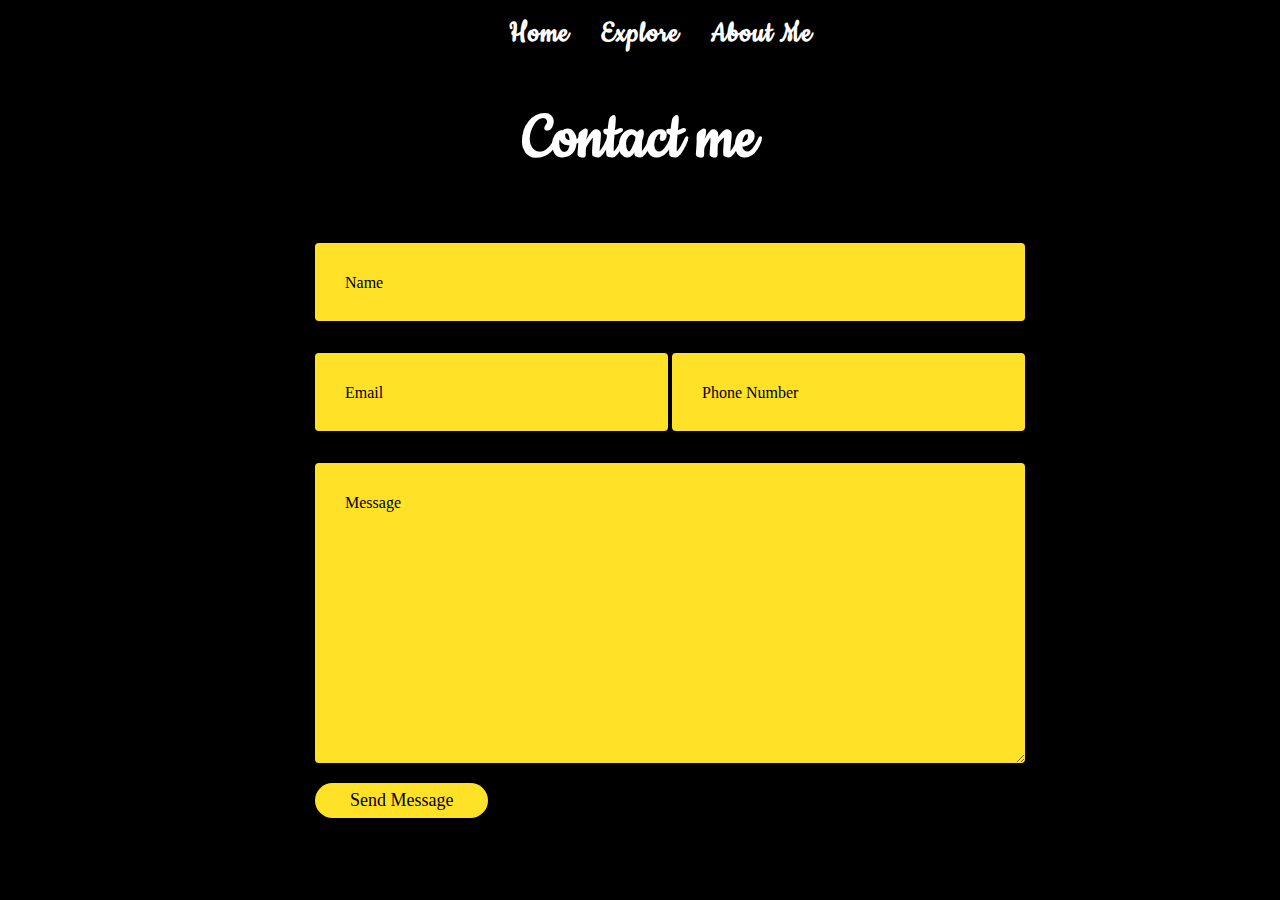
<file: Contact.html>
<!DOCTYPE html>
<html lang="en" >
<head>
  <meta charset="UTF-8">
  <link rel="stylesheet" href="./Contact.css">

<link rel="preconnect" href="https://fonts.gstatic.com">
<link href="https://fonts.googleapis.com/css2?family=Cookie&display=swap" rel="stylesheet">
</head>

<div class="header">
    <div id="navbar">
      <div class="container">
      <ul>
          
        <li><a href ="index.html">Home</a>
        <li><a href ="Explore.html">Explore</a>
        <li><a href ="About.html">About me</a>
      </ul>
      </div>
    </div>


<div class="container">
	<div class="row">
            <h1>Contact me</h1>
	</div>
	<div class="row">
	</div>
	<div class="row input-container">
			<div class="col-xs-12">
				<div class="styled-input wide">
					<input type="text" required />
					<label>Name</label> 
				</div>
			</div>
			<div class="col-md-6 col-sm-12">
				<div class="styled-input">
					<input type="text" required />
					<label>Email</label> 
				</div>
			</div>
			<div class="col-md-6 col-sm-12">
				<div class="styled-input" style="float:right;">
					<input type="text" required />
					<label>Phone Number</label> 
				</div>
			</div>
			<div class="col-xs-12">
				<div class="styled-input wide">
					<textarea required></textarea>
					<label>Message</label>
				</div>
			</div>
			<div class="col-xs-12">
				<div class="btn-lrg submit-btn">Send Message</div>
			</div>
	</div>
</div>
</file>
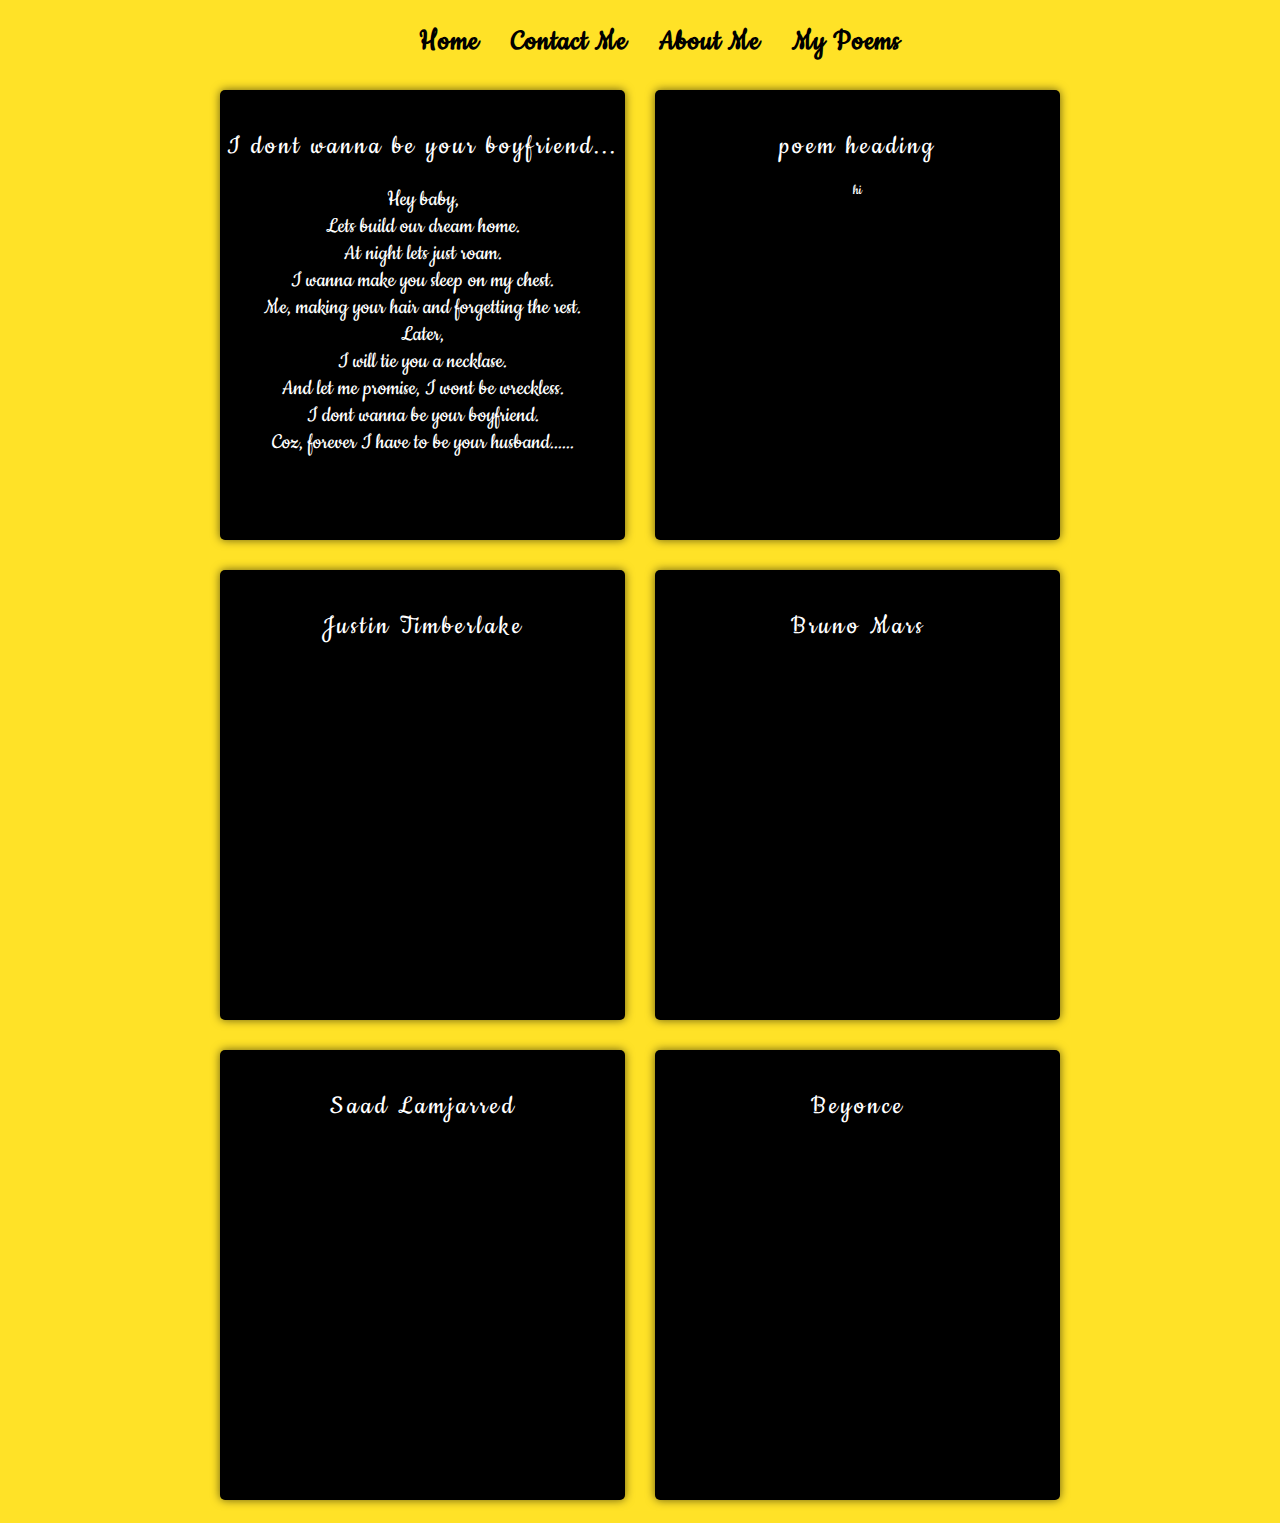
<file: Explore.html>
<!DOCTYPE html>
<html lang="en" >
<head>
  <meta charset="UTF-8">
  <link rel="stylesheet" href="./Explore.css">

  <link rel="preconnect" href="https://fonts.gstatic.com">
<link href="https://fonts.googleapis.com/css2?family=Fredoka+One&display=swap" rel="stylesheet">


<link rel="preconnect" href="https://fonts.gstatic.com">
<link href="https://fonts.googleapis.com/css2?family=Cookie&display=swap" rel="stylesheet">

<body>
  <div class="header">
    <div id="navbar">
      <div class="container">
      <ul>
        <li><a href ="index.html">Home</a>
        <li><a href="Contact.html">Contact me</a></li>
        <li><a href ="About.html">About me</a>
        <li> <a href = "my-poems.html" > My poems</a></li>
      </ul>
      </div>
    </div>

  </body>


  <div class="container"> 

        <div class="box p2">
            <div class="member">
                
                <h1>I dont wanna be your boyfriend...</h1>
              <p> Hey baby,
                  <br> Lets build our dream home.<br>
                     At night lets just roam.<br>
                    I wanna make you sleep on my chest.<br>
                 Me, making your hair and forgetting the rest.<br>
                Later,<br>
                I will tie you a necklase.<br>
            And let me promise, I wont be wreckless.<br>
            I dont wanna be your boyfriend.<br>
            Coz, forever I have to be your husband......<br>
</p>
                 
                
            </div>
        </div>
   
        <div class="box p3">
            <div class="member">
                <h1>poem heading</h1>
               <P>hi</P>
               
            </div>
        </div>
        <div class="box p4">
            <div class="member">
              
                <h1>Justin Timberlake</h1>
               
            
            </div>
        </div>
        <div class="box p5">
            <div class="member">
             
                <h1>Bruno Mars</h1>
                
             
            </div>
        </div>
        <div class="box p6">
            <div class="member">
                <h1>Saad Lamjarred</h1>
               
            
            </div>
        </div>
        <div class="box p7">
            <div class="member">
              
                <h1>Beyonce</h1>
         
            </div>
        </div>
      
    </div>
</file>
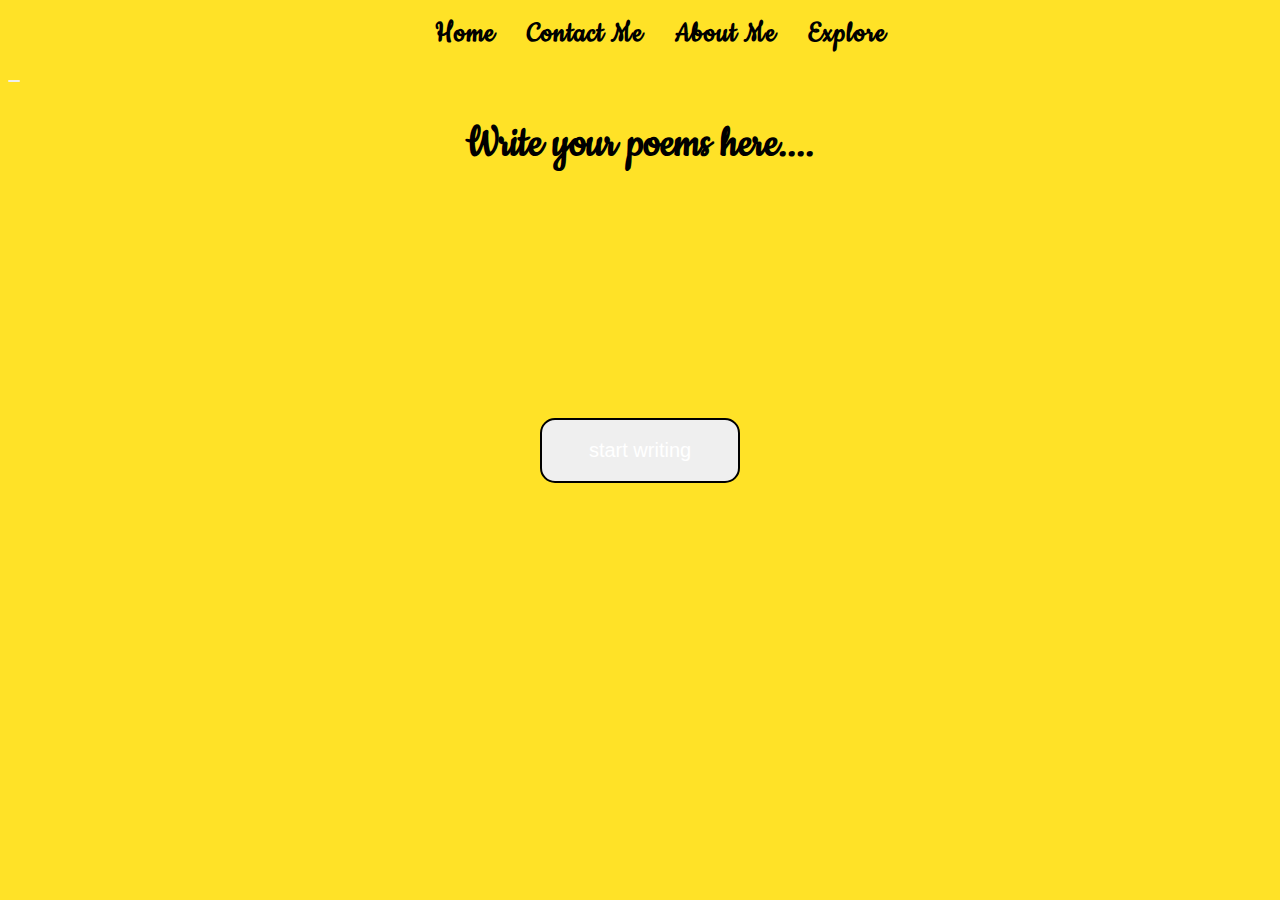
<file: my-poems.html>
<!DOCTYPE html>
<html lang="en" >
<head>
  <meta charset="UTF-8">
  <link rel="stylesheet" href="./my-poems.css">


<link rel="preconnect" href="https://fonts.gstatic.com">
<link href="https://fonts.googleapis.com/css2?family=Cookie&display=swap" rel="stylesheet">

<body>
  <div class="header">
    <div id="navbar">
      <div class="container">
      <ul>
        <li><a href ="home.html">Home</a>
        <li><a href="Contact.html">Contact me</a></li>
        <li><a href ="About.html">About me</a></li>
        <li><a href ="Explore.html">Explore</a></li>
      
      </ul>
      </div>
    </div>

    <button id="foot"><button class="button-os"><a href="poem-page.html">start writing </a></button></button>

  </body>


  <h1>Write your poems here.... </h1>
</file>
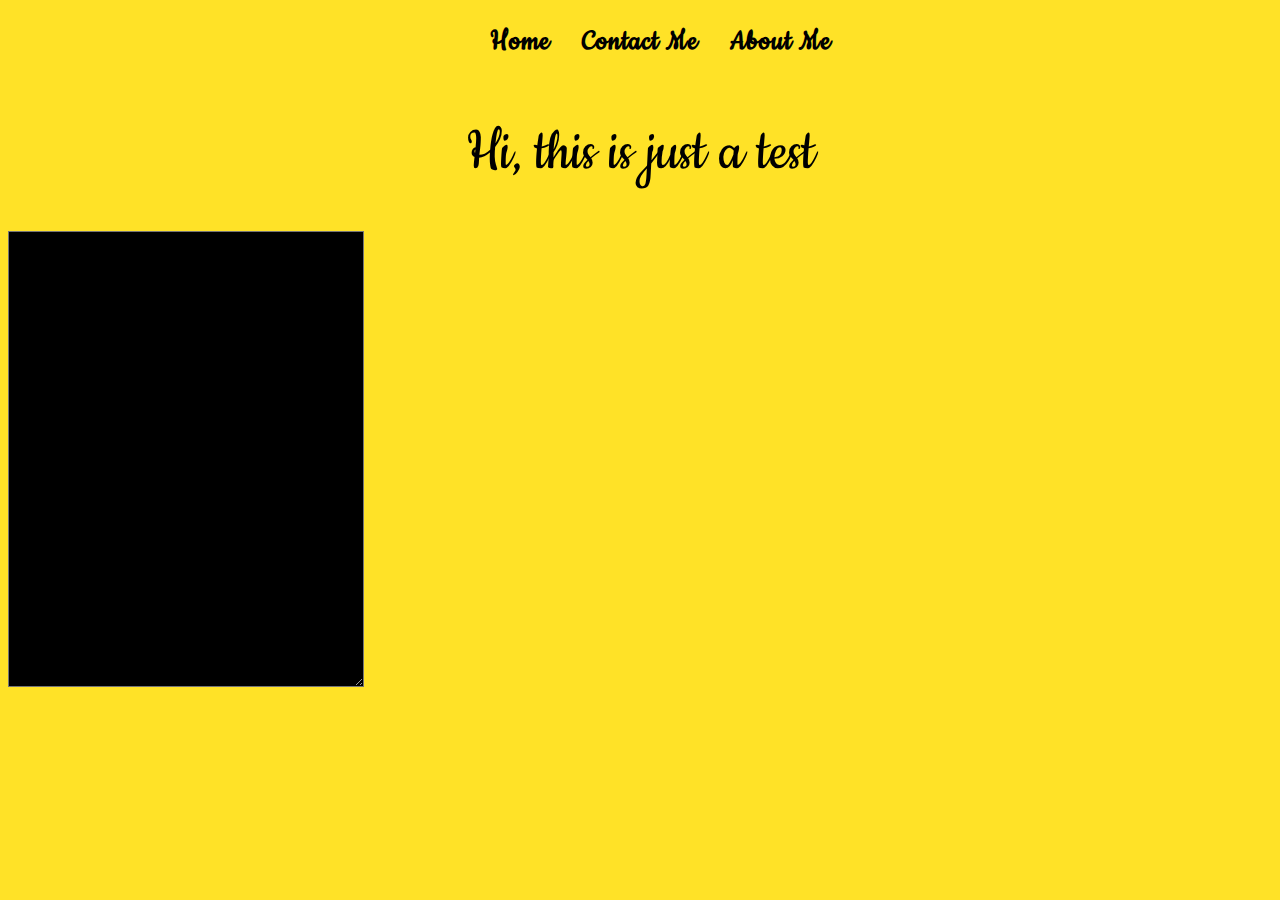
<file: poem-page.html>
<!DOCTYPE html>
<html lang="en" >
<head>
  <meta charset="UTF-8">
  <link rel="stylesheet" href="poem-page.css">

  <!DOCTYPE html>
  <html lang="en" >
  <head>
    <meta charset="UTF-8">
    <link rel="stylesheet" href="./Explore.css">
  
    <link rel="preconnect" href="https://fonts.gstatic.com">
  <link href="https://fonts.googleapis.com/css2?family=Fredoka+One&display=swap" rel="stylesheet">
  
  
  <link rel="preconnect" href="https://fonts.gstatic.com">
  <link href="https://fonts.googleapis.com/css2?family=Cookie&display=swap" rel="stylesheet">
  
  <body>
    <div class="header">
      <div id="navbar">
        <div class="container">
        <ul>
          <li><a href ="index.html">Home</a>
          <li><a href="Contact.html">Contact me</a></li>
          <li><a href ="About.html">About me</a>
        </ul>
        </div>
      </div>
  
    </body>
  


<h1>Hi, this is just a test</h1>

<textarea>

</textarea>
</file>
<file: Contact.css>
ul {
    display: flex;
    align-content: center;
    justify-content: center;
  }
  
  ul li {
    list-style: none;
  }
  
  ul li a {
    text-transform:capitalize;
    font-weight: bold;
    color: #fff;
    font-size: 2rem;
    text-decoration: none;
    padding: 0.5em;
    white-space: nowrap;
    letter-spacing: 1px;
    font-family: 'Cookie', cursive;
  }
  
  ul li a:hover {
    border-bottom: 3px solid rgb(235, 228, 228);
  }









body {
    background-color: black;
   
}

h1 {
	font-family: 'Cookie', cursive;

    font-weight: 600;
    font-size: 72px;
    color: white;
    text-align: center;
}



input:focus ~ label, textarea:focus ~ label, input:valid ~ label, textarea:valid ~ label {
    font-size: 1em;
    color: black;
    top: -5px;
    -webkit-transition: all 0.225s ease;
    transition: all 0.225s ease;
}

.styled-input {
    float: left;
    width: 293px;
    margin: 1rem 0;
    position: relative;
    border-radius: 4px;
}

@media only screen and (max-width: 768px){
    .styled-input {
        width:100%;
    }
}

.styled-input label {
    color: black;
    padding: 1.3rem 30px 1rem 30px;
    position: absolute;
    top: 10px;
    left: 0;
    -webkit-transition: all 0.25s ease;
    transition: all 0.25s ease;
    pointer-events: none;
}

.styled-input.wide { 
    width: 650px;
    max-width: 100%;
}

input,
textarea {
    padding: 30px;
    border: 0;
    width: 100%;
    font-size: 1rem;
    background-color: #ffe227;
    color: black;
    border-radius: 4px;
}

input:focus,
textarea:focus { outline: 0; }

input:focus ~ span,
textarea:focus ~ span {
    width: 100%;
    -webkit-transition: all 0.075s ease;
    transition: all 0.075s ease;
}

textarea {
    width: 100%;
    min-height: 15em;
}

.input-container {
    width: 650px;
    max-width: 100%;
    margin: 20px auto 25px auto;
}

.submit-btn {
    padding: 7px 35px;
    border-radius: 60px;
    display: inline-block;
    background-color: #ffe227;
    color: black;
    font-size: 18px;
    cursor: pointer;
    box-shadow: 0 2px 5px 0 rgba(0,0,0,0.06),
              0 2px 10px 0 rgba(0,0,0,0.07);
    -webkit-transition: all 300ms ease;
    transition: all 300ms ease;
}

.submit-btn:hover {
    transform: translateY(1px);
    box-shadow: 0 1px 1px 0 rgba(0,0,0,0.10),
              0 1px 1px 0 rgba(0,0,0,0.09);
}

@media (max-width: 768px) {
    .submit-btn {
        width:100%;
        float: none;
        text-align:center;
    }
}

input[type=checkbox] + label {
  color: #ccc;
  font-style: italic;
} 

input[type=checkbox]:checked + label {
  color: #fff;
  font-style: normal;
}
</file>
<file: Explore.css>
ul {
 display: flex;
  align-content: center;
  justify-content: center;
}

ul li {
  list-style: none;
}

ul li a {
  text-transform:capitalize;
  font-weight: bold;
  color: black;
  font-size: 2rem;
  text-decoration: none;
  padding: 0.5em;
  white-space: nowrap;
  letter-spacing: 1px;
  font-family: 'Cookie', cursive;
  padding-bottom: 8px;
}

ul li a:hover {
  border-bottom: 3px solid black;
}

body{
  background-color: #ffe227;
}






* {
	font-family: cookie, cursive;
	font-weight: 100;
	
}
.container {
	display: -webkit-box;
	display: -ms-flexbox;
	display: flex;
	-ms-flex-wrap: wrap;
	    flex-wrap: wrap;
	-webkit-box-orient: horizontal;
	-webkit-box-direction: normal;
	    -ms-flex-direction: row;
	        flex-direction: row;
	-webkit-box-pack: center;
	    -ms-flex-pack: center;
	        justify-content: center;
}

.box {
	width: 405px;
	height: 450px;
	margin: 15px;
	border-radius: 5px;
	-webkit-transition: 200ms ease-in-out;
	-o-transition: 200ms ease-in-out;
	transition: 200ms ease-in-out;
	-webkit-box-shadow: 0 0 10px rgba(0,0,0,0.6);
	        box-shadow: 0 0 10px rgba(0,0,0,0.6);
}
.box:hover {
	font-size: 1.75rem;
		-webkit-box-shadow: 0 0 20px rgba(0,0,0,0.7);
	        box-shadow: 0 0 20px rgba(0,0,0,0.7);
}
.member {
	width: 100%;
	text-align: center;
	margin-top: 40px ;
}
.member h1 {
	color: #fff;
	font-weight: 300;
	font-size: 29px;
	letter-spacing: 3px;
}
.member h2 {
	color: #fff;
	margin-top: 10px;
	font-weight: 100;
}




.p2{
  background-color:#000000;
  color:#fff;
  font-style: cookie, cursive;
  font-size: 1.5rem;
}
.p3{background-color: #000000;
	color:#fff;
}
.p4{background-color: #000000;
	color:#fff;
}
.p5{background-color: #000000;
	color:#fff;
}
.p6{background-color: #000000;
	color:#fff;
}
.p7{background-color: #000000;
	color:#fff;
}
</file>
<file: my-poems.css>
ul {
  display: flex;
  align-content: center;
  justify-content: center;
}

ul li {
  list-style: none;
}

ul li a {
  text-transform: capitalize;
  font-weight: bold;
  color: black;
  font-size: 2rem;
  text-decoration: none;
  padding: 0.5em;
  white-space: nowrap;
  letter-spacing: 1px;
  font-family: "Cookie", cursive;
  padding-bottom: 8px;
}

ul li a:hover {
  border-bottom: 3px solid black;
}

body {
  background-color: #ffe227;
}

h1 {
  font-family: cookie, cursive;
  color: black;
  font-size: 3rem;
  text-align: center;
}
p {
  font-family: cookie, cursive;
  color: black;
  font-size: 2rem;
}

button {
  border: none;
  border-radius: 15px;
}

button:hover {
  border: none;
  padding: 15px;
  border-radius: 3000px;
}

.button-os {
  position: absolute;
  width: 200px;
  height: 65px;
  top: 0;
  left: 0;
  right: 0;
  bottom: 0;
  margin: auto;
  border: 2.5px solid black;
  transition: background-color 3s;
  transition-duration: 3s;
  transition: 1.5s;
}

.button-os:hover {
  position: absolute;
  top: 30px;
  background-color: black;
}

.button-os a {
  font-size: 20px;
  display: block;
  text-decoration: none;
  color: white;
  transition: 1.5s;
}

.button-os a:hover {
  letter-spacing: 5px;
}
</file>
<file: poem-page.css>
ul {
  display: flex;
  align-content: center;
  justify-content: center;
}

ul li {
  list-style: none;
}

ul li a {
  text-transform: capitalize;
  font-weight: bold;
  color: black;
  font-size: 2rem;
  text-decoration: none;
  padding: 0.5em;
  white-space: nowrap;
  letter-spacing: 1px;
  font-family: "Cookie", cursive;
  padding-bottom: 8px;
}

ul li a:hover {
  border-bottom: 3px solid black;
}

h1 {
  text-align: center;
  color: black;
  font-size: 4rem;
  font-family: cookie, cursive;
}

textarea {
  background-color: black;

  width: 350px;
  height: 450px;
  font-size: 2rem;
  color: white;
  text-align: center;
  justify-content: center;
  align-content: center;
  align-items: center;
}
</file>
